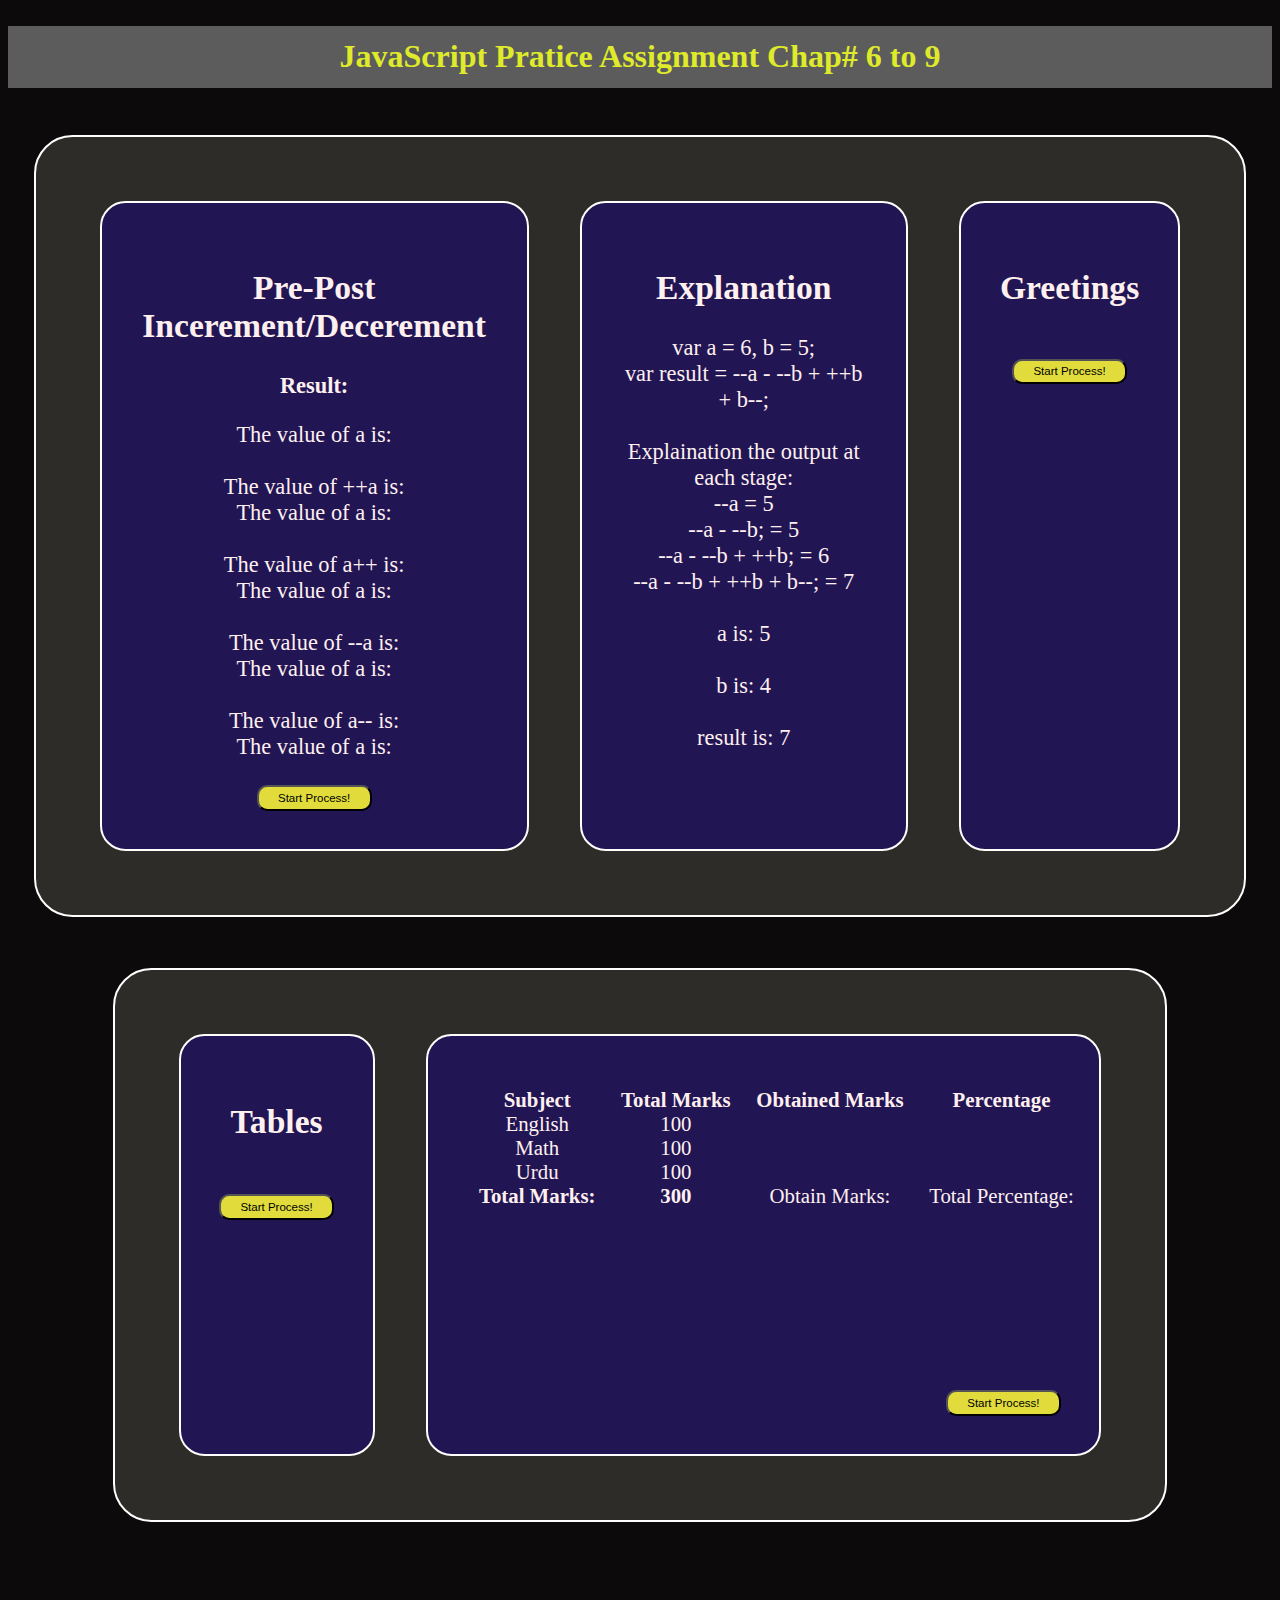
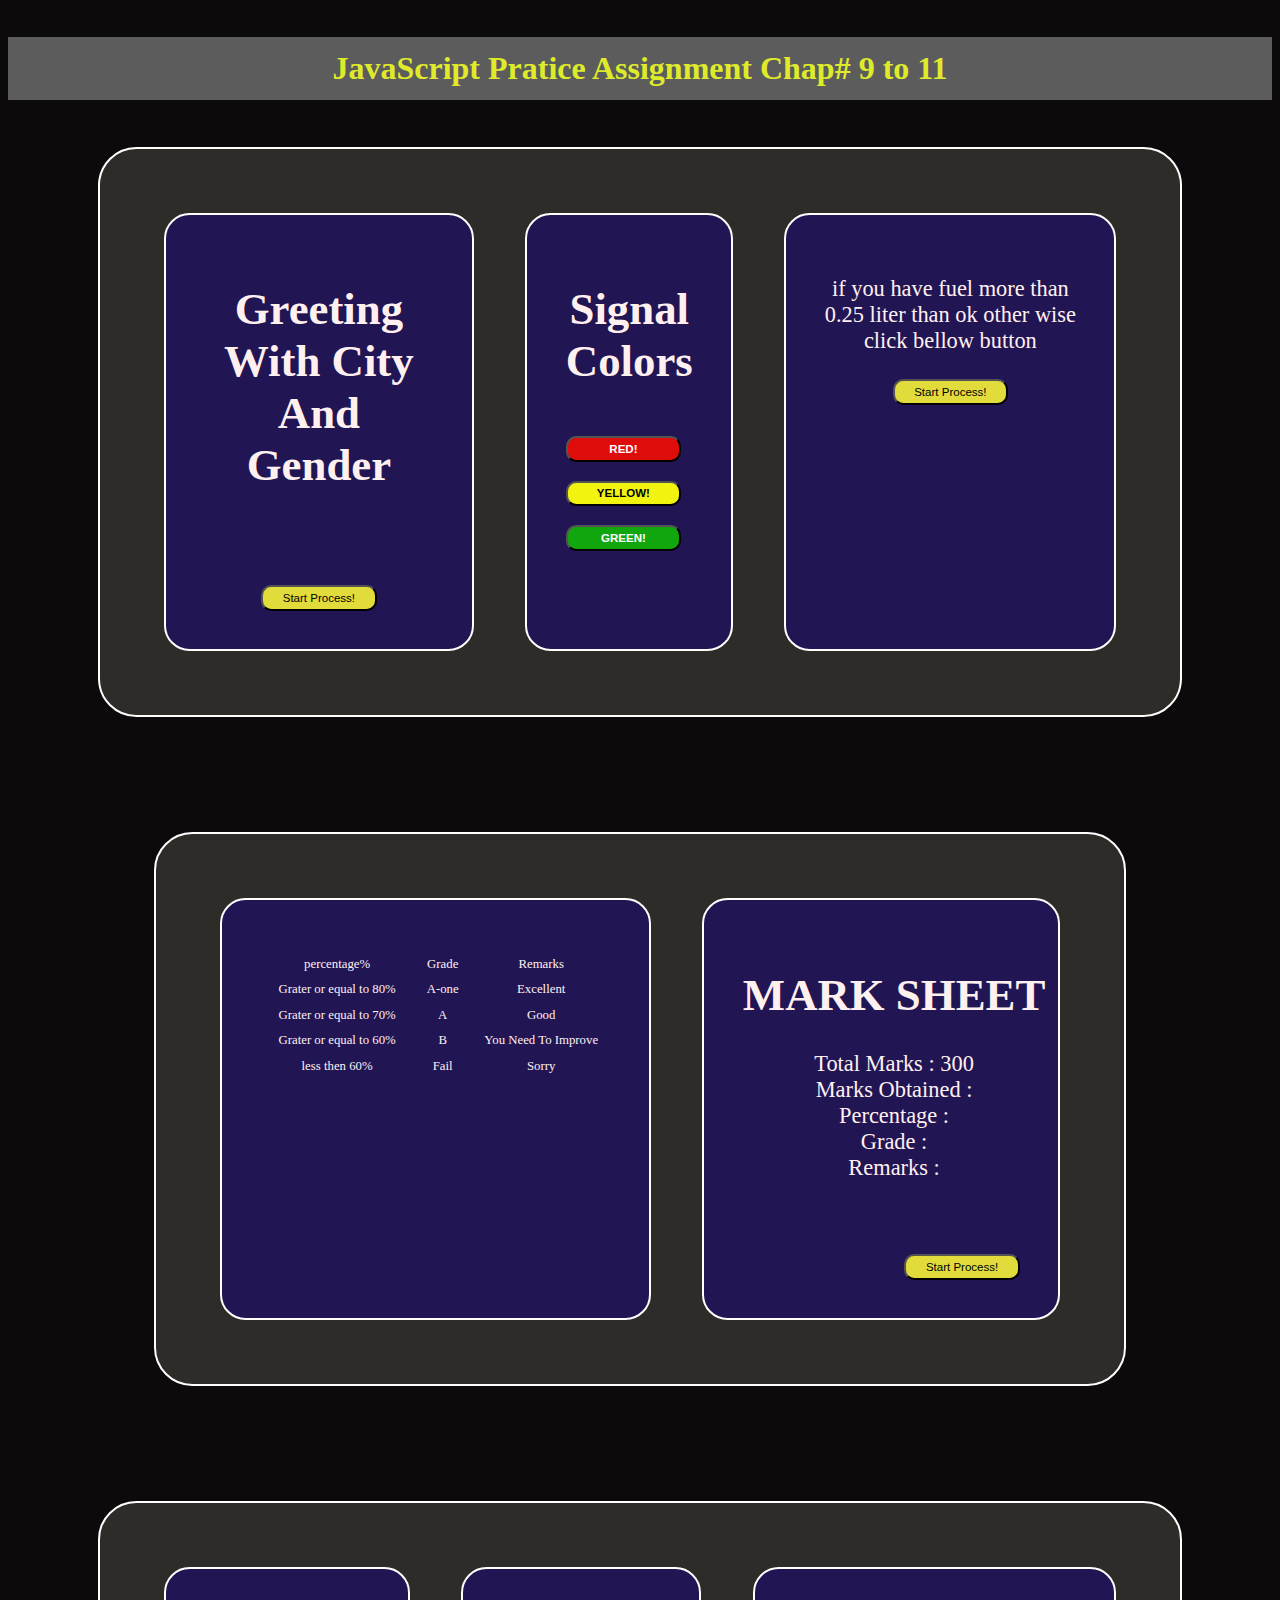
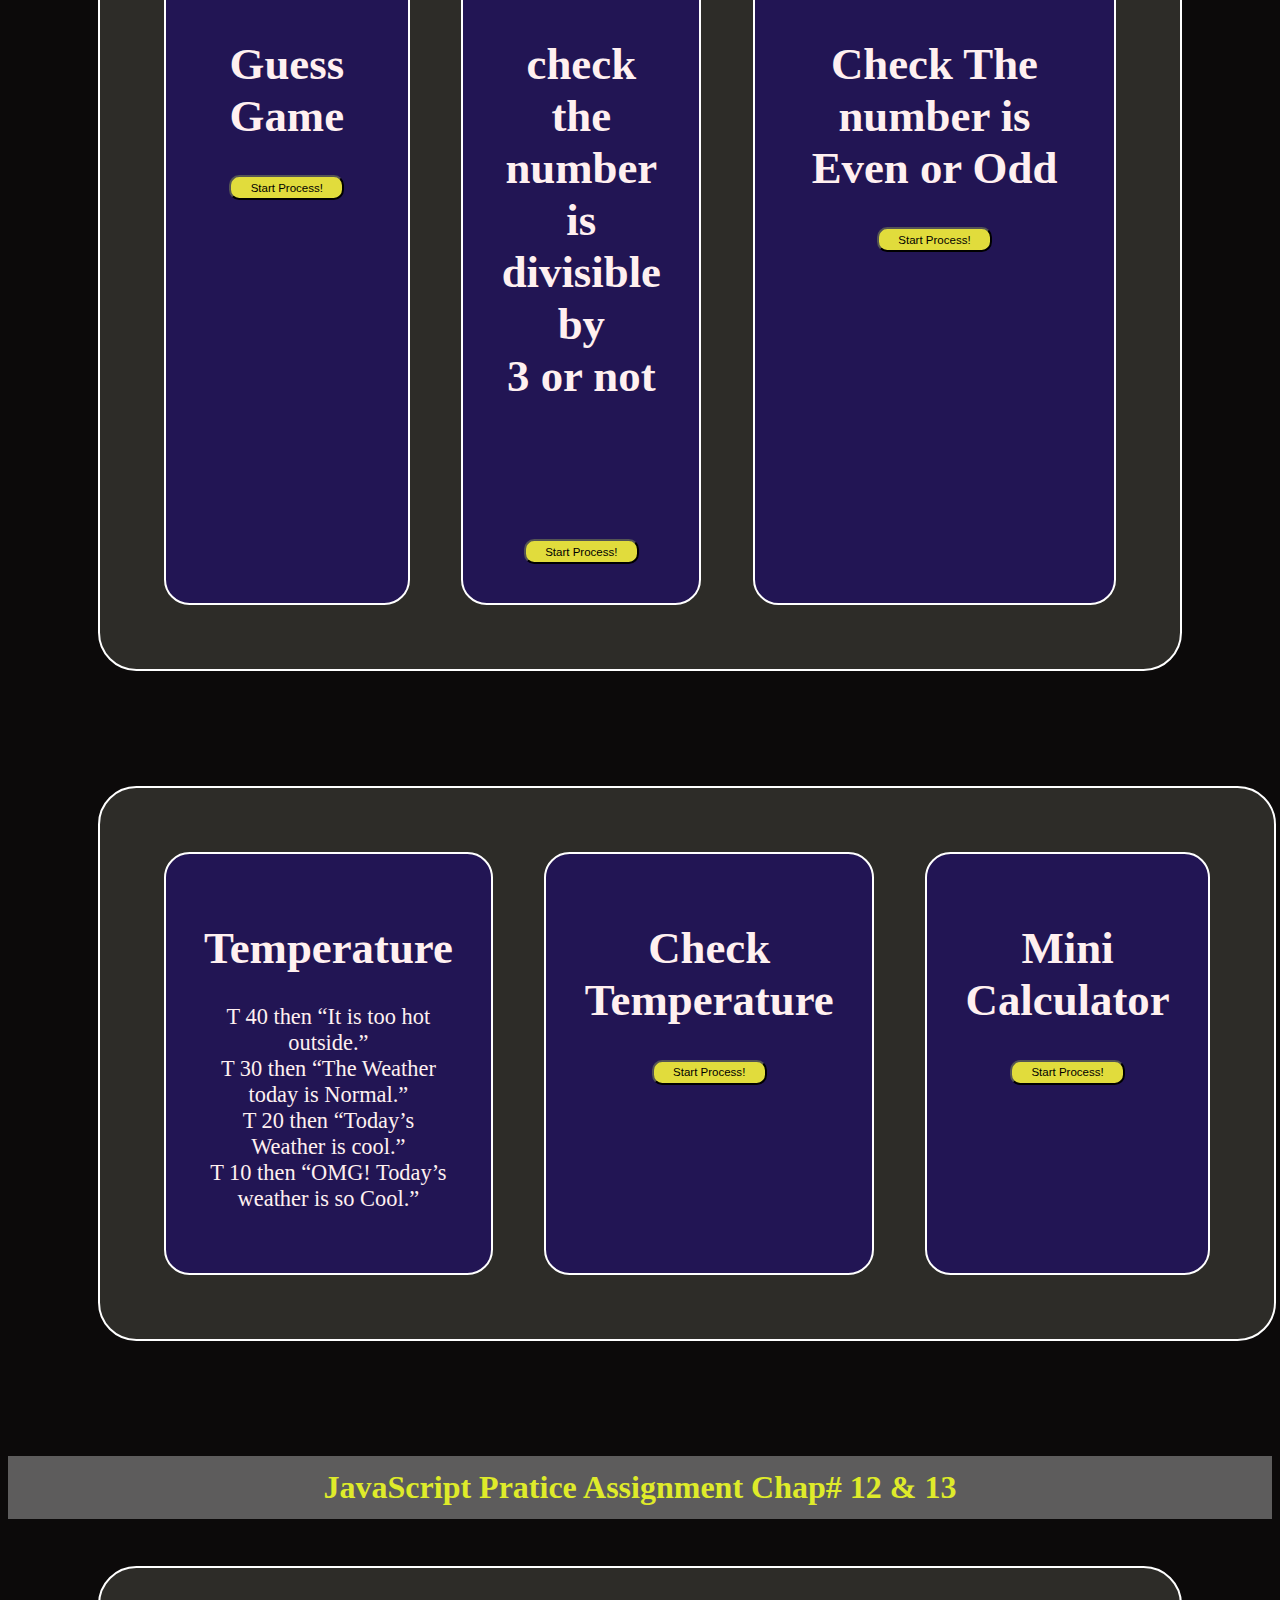
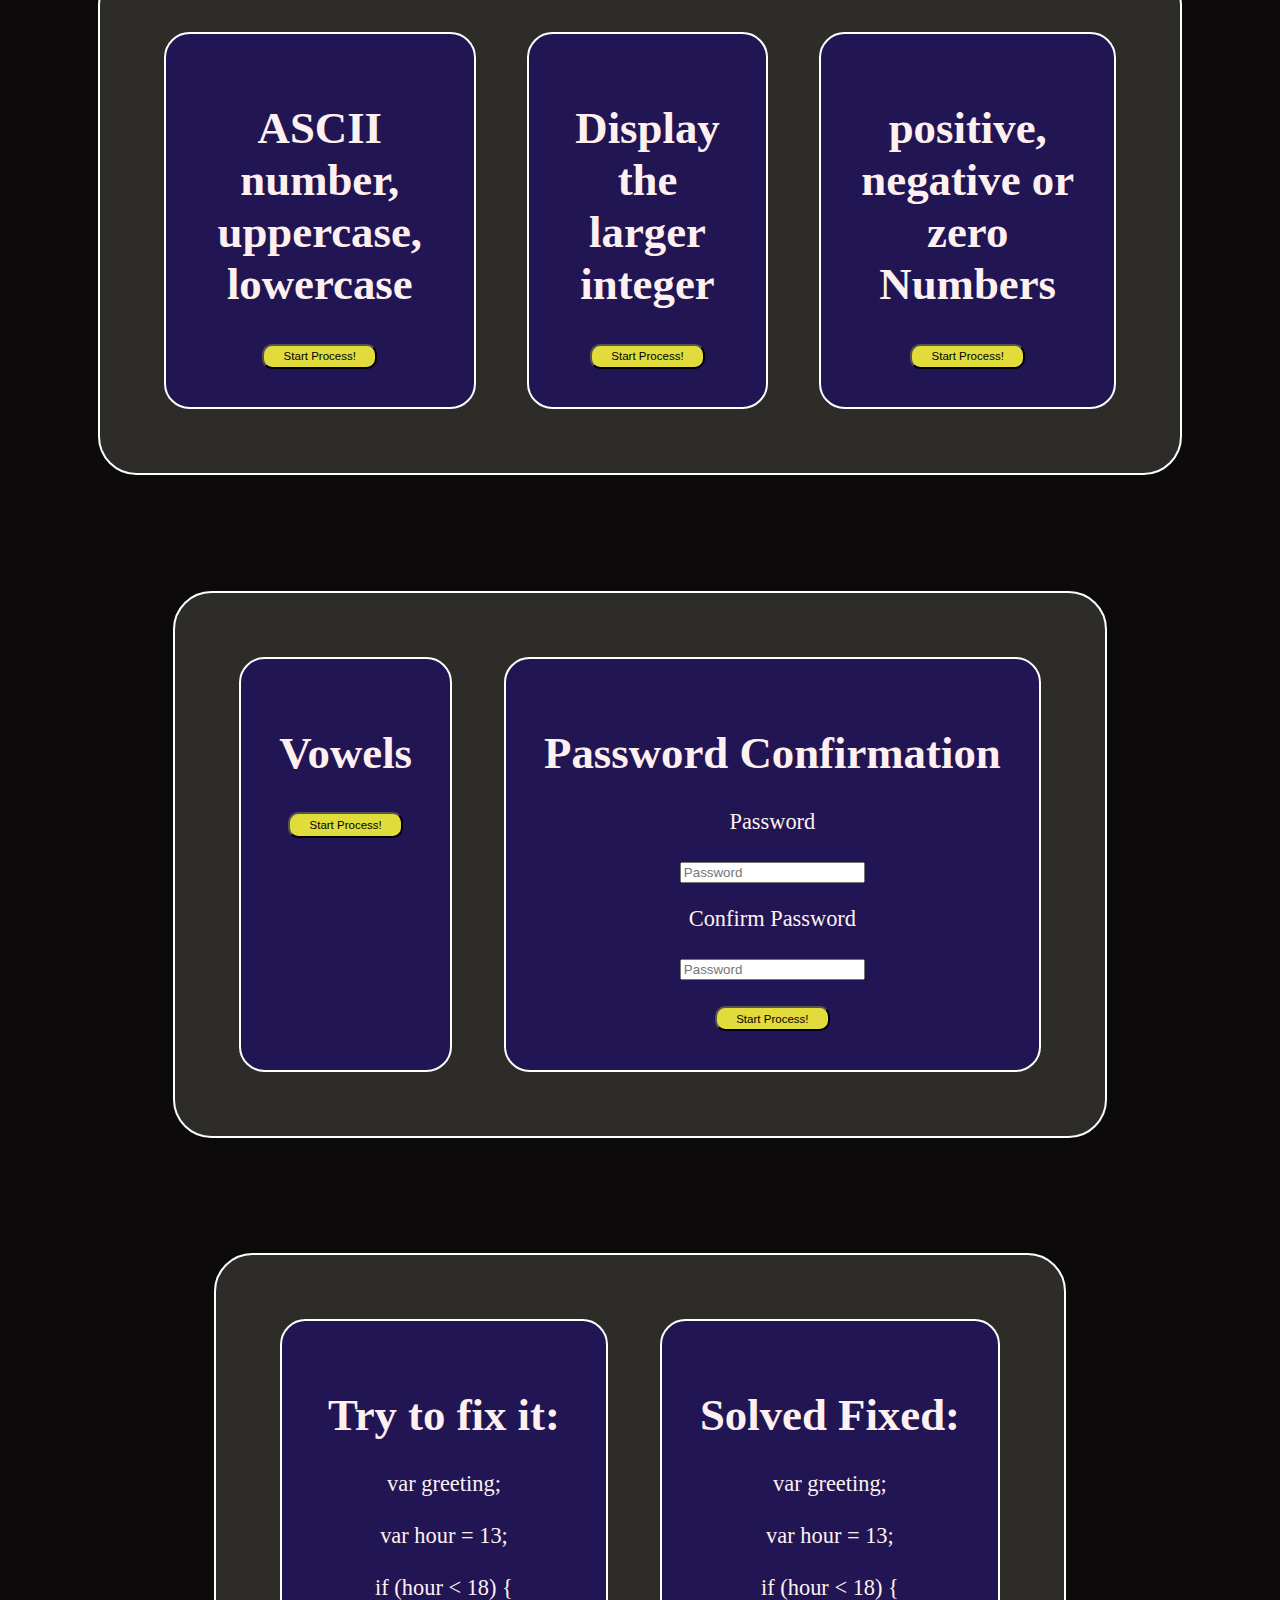
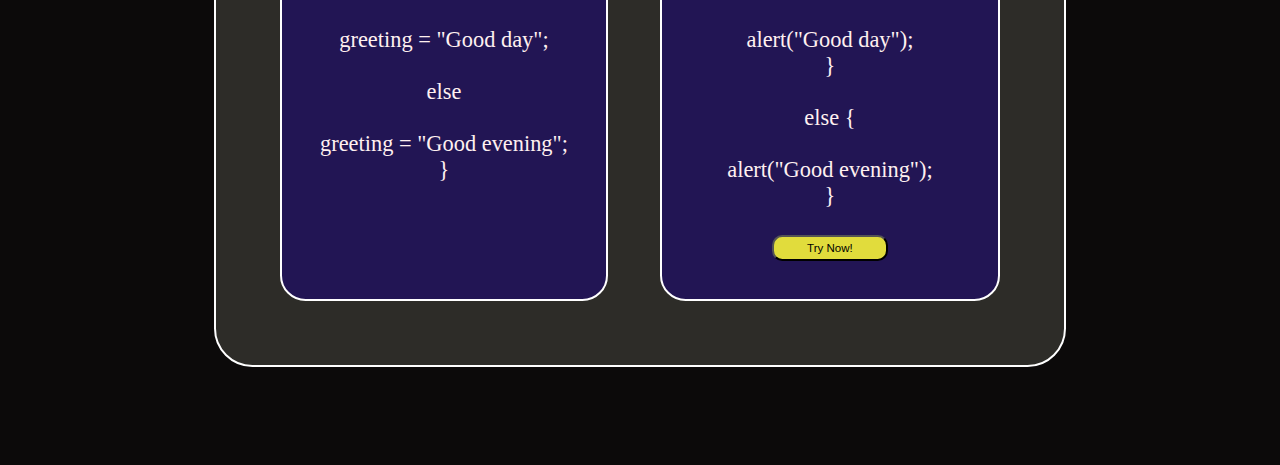
<file: index.html>
<!DOCTYPE html>
<html lang="en">
<head>
    <meta charset="UTF-8">
    <meta http-equiv="X-UA-Compatible" content="IE=edge">
    <meta name="viewport" content="width=device-width, initial-scale=1.0">
    <title>Js Assignment Saylani</title> 
    <link rel="stylesheet" href="style.css">
</head>
<script src="app.js"></script>
<body>
    <div class="container">
      <center>  <h1 class="h1head">JavaScript Pratice Assignment Chap# 6 to 9</h1></center>
        <div class="v3">
        <div class=" ma row1">
            <h2>Pre-Post Incerement/Decerement</h2>
            <p><b>Result:</b></p>
            <p>The value of a is: <span id="fv"> </span><br> <br><span>The value of ++a is:</span> <span id="++a"> </span> <br><span>The value of a is:</span><span id="fa"> </span><br> <br><span>The value of a++ is:</span> <span id="a++"> </span> <br><span>The value of a is:</span> <span id="sa"> </span> <br> <br><span>The value of --a is:</span> <span id="--a"></span> <br><span>The value of a is:</span><span id="ta"> </span><br> <br><span>The value of a-- is:</span> <span id="a--"> </span> <br><span>The value of a is:</span><span id="foa"> </span></p>
            <button onclick="af()" class="btn3 btn">Start Process!</button>
        </div> 
        <div class="ma row2">
            <h2>Explanation</h2>
            <p>var a = 6, b = 5; <br>var result = --a - --b + ++b + b--; <br> <br>Explaination the output at each stage: <br>--a = 5 <br>--a - --b; = 5 <br>--a - --b + ++b; = 6 <br>--a - --b + ++b + b--; = 7 <br> <br> a is: 5 <br> <br> b is: 4 <br> <br> result is: 7</p>
        </div>
        <div class="ma row3">
            <h2 class="row3h">Greetings</h2>
            <p class="row3p" id="gret"></p>
            <button onclick="grt()" class="btn1 btn">Start Process!</button>
        </div>
    </div>
    <center>
    <div class="v4">
        <div class="la ma row4">
            <h2>Tables</h2>
            <span id="tbl"></span>
            <button onclick="tabl()" class="btn2 btn">Start Process!</button>
        </div>
        <div class="la ma row">
        <div class="row">
            <p class="pr"> <span> <b> Subject</b></span> <br> English <br> Math <br> Urdu <br> <b>Total Marks:</b> </p>
            <p class="pr"><span><b> Total Marks</b></span><br>100 <br>100 <br>100 <br> <b>300</b></p>
            <p class="pr"><span><b>Obtained Marks </b></span> <br>  <span id="engop"></span> <br> <span id="matop"></span> <br><span id="urdop"></span> <br> <span>Obtain Marks:</span> <b> <span id="totob"></span></b></p>
            <p class="pr"><span><b>Percentage</b></span> <br> <span id="engper"></span> <br> <span id="matper"></span> <br> <span id="urdper"></span> <br> <span>Total Percentage:</span> <b> <span id="totper"></span></b></p>
           
         </div>
         <div class="btn9"> <br> <br> <br> <br> <br> <br><br> <br> <br> <br> <br> <br>
            <center><button class="btn btn5" onclick="tot()" >Start Process!</button></center>
        </div>
        </div>
    </div>
</center>
<center>  <h1 class="h1head">JavaScript Pratice Assignment Chap# 9 to 11</h1></center>
<div class="v4">
    <div class="row4 ma la">
        <h1>Greeting With City And Gender</h1>
        <p class="pr"><span id="gender" ></span><br><br><span id="karachi" ></span> </p>
        <button class="btn" onclick="cit()" >Start Process!</button>
    </div>
    <div class=" row4 traf ma la"> 
        <h1>Signal Colors</h1>
        <button class="btns" onclick="red()"> <b> RED!</b></button>
        <button class="btnss" onclick="yellow()"><b>YELLOW!</b></button> 
        <button class="btnsa" onclick="green()"><b>GREEN!</b></button>
        <center>  <p class="sig" id="signal" ></p>
    </center>
    </div>
    <div class="row4 feul ma la">
        <p>if you have fuel more than 0.25 liter than ok other wise click bellow button</p>
        <button class="btn" onclick="fuel()">Start Process!</button>
        <p id="fuell"></p>
     </div>
</div>
   
   <center> <div class="v4">
        <div class="row4 ma la res">
            <p class="res1 res2">percentage% <br> Grater or equal to 80% <br>Grater or equal to 70% <br>Grater or equal to 60% <br>less then 60%</p>
            <p class="res1">Grade <br>A-one <br>A <br>B <br>Fail</p>
            <p class="res1">Remarks <br>Excellent <br>Good <br>You Need To Improve <br>Sorry</p>
        </div>
        <div class="la ma row">
            <div class="row7">
                <h1>MARK SHEET</h1>
                <p><span>Total Marks :</span> <span>300</span> <br><span>Marks Obtained : </span> <span id="r7"></span> <br><span>Percentage : </span> <span id="r7a"></span> <br><span>Grade :</span> <span id="r7b"></span> <br> <span>Remarks : </span> <span id="r7c"></span> </p>
             </div>
             <div class="btn9"> <br> <br> <br> <br> <br> <br><br> <br> <br> <br> <br> <br>
                <center><button class="btn btn5" onclick="r7f()" >Start Process!</button></center>
            </div>
            </div>

    </div> </center>
    <div class="v4">
        <div class="la ma row">
            <div class="row8">
                <h1>Guess Game</h1>
                <p id="gues"></p>
                <button class="btn" onclick="gues()">Start Process!</button>
            </div>
        </div>
        <div class="la ma row diss">
            <h1>check the <br> number is <br>
                divisible by <br> 3 or not</h1>
                <p id="dvi3"></p>
                  <br> <br> <br> <br>
                    <center><button class="btn btntt" onclick="dvithr()" >Start Process!</button></center>
            </div>
            <div class="la ma row diss">
                <h1> Check The number is <br> Even or Odd</h1>
                <p id="evodd"></p>
                <center><button class="btn btntt" onclick="evod()" >Start Process!</button></center>
            </div>
            </div>
            <div class="v4">
                <div class="la ma row diss">
                    <h1>Temperature</h1>
                    <p> T 40 then “It is too hot outside.” <br>
                         T 30 then “The Weather today is Normal.” <br>
                         T 20 then “Today’s Weather is cool.” <br>
                         T 10 then “OMG! Today’s weather is so Cool.”</p>
                </div>
                <div class="la ma row diss">
                    <h1>Check Temperature</h1>
                    <p id="tempe"></p>
                    <center><button class="btn btntt" onclick="tempr()" >Start Process!</button></center>
                </div>
                <div class="la ma row diss">
                    <h1>Mini Calculator</h1>
                    <p id="mical"></p>
                    <center><button class="btn btntt" onclick="minical()" >Start Process!</button></center>
                </div>
            </div>
            <center>  <h1 class="h1head">JavaScript Pratice Assignment Chap# 12 & 13</h1></center>

            <div class="v4">
                <div class="la ma row diss">
                    <h1>ASCII number, uppercase, lowercase</h1>
                    <p id="asci"></p>
                    <center><button class="btn btntt" onclick="ascif()" >Start Process!</button></center>
                </div>
                <div class="la ma row diss">
                    <h1>Display the larger integer</h1>
                    <p id="intl"></p>
                    <center><button class="btn btntt" onclick="intt()" >Start Process!</button></center>
                </div>
                <div class="la ma row diss">
                    <h1>positive, negative or zero Numbers</h1>
                    <p id="pnzn"></p>
                    <center><button class="btn btntt" onclick="pnzna()" >Start Process!</button></center>
                </div>
            </div>
             <center> <div class="v4">
                <div class="la ma row diss">
                    <h1>Vowels</h1>
                    <p id="vowl"></p>
                    <center><button class="btn btntt" onclick="vowll()" >Start Process!</button></center>
                    <p></p>
                </div>
                <div class="la ma row diss">
                    <h1> Password Confirmation</h1>
                    <p>Password</p>
                    <input id="pass1q" type="password" placeholder="Password">
                    <p>Confirm Password</p>
                    <input id="pass1z" type="password" placeholder="Password">
                    <p id="paspp"></p>
                    <center><button class="btn btntt" onclick="passco()" >Start Process!</button></center>
                </div>
            </div></center>
           <center> <div class="v4">
                <div class="la ma row diss">
                    <h1>Try to fix it:</h1>
                    <p>var greeting; <br> <br>
                        var hour = 13; <br> <br>
                        if (hour < 18) { <br> <br>
                        greeting = "Good day"; <br> <br>
                        else <br> <br>
                        greeting = "Good evening"; <br>
                        }</p>
                </div>
                <div class="la ma row diss">
                    <h1>Solved Fixed:</h1>
                    <p>var greeting; <br> <br>
                        var hour = 13; <br> <br>
                        if (hour < 18) { <br> <br>
                        alert("Good day"); <br> } <br> <br>
                        else { <br> <br>
                        alert("Good evening"); <br>
                        }</p>
                        <center><button class="btn btntt" onclick="solfi()" >Try Now!</button></center>
                </div>
            </div></center>
</div>
</body>
</html>
</file>
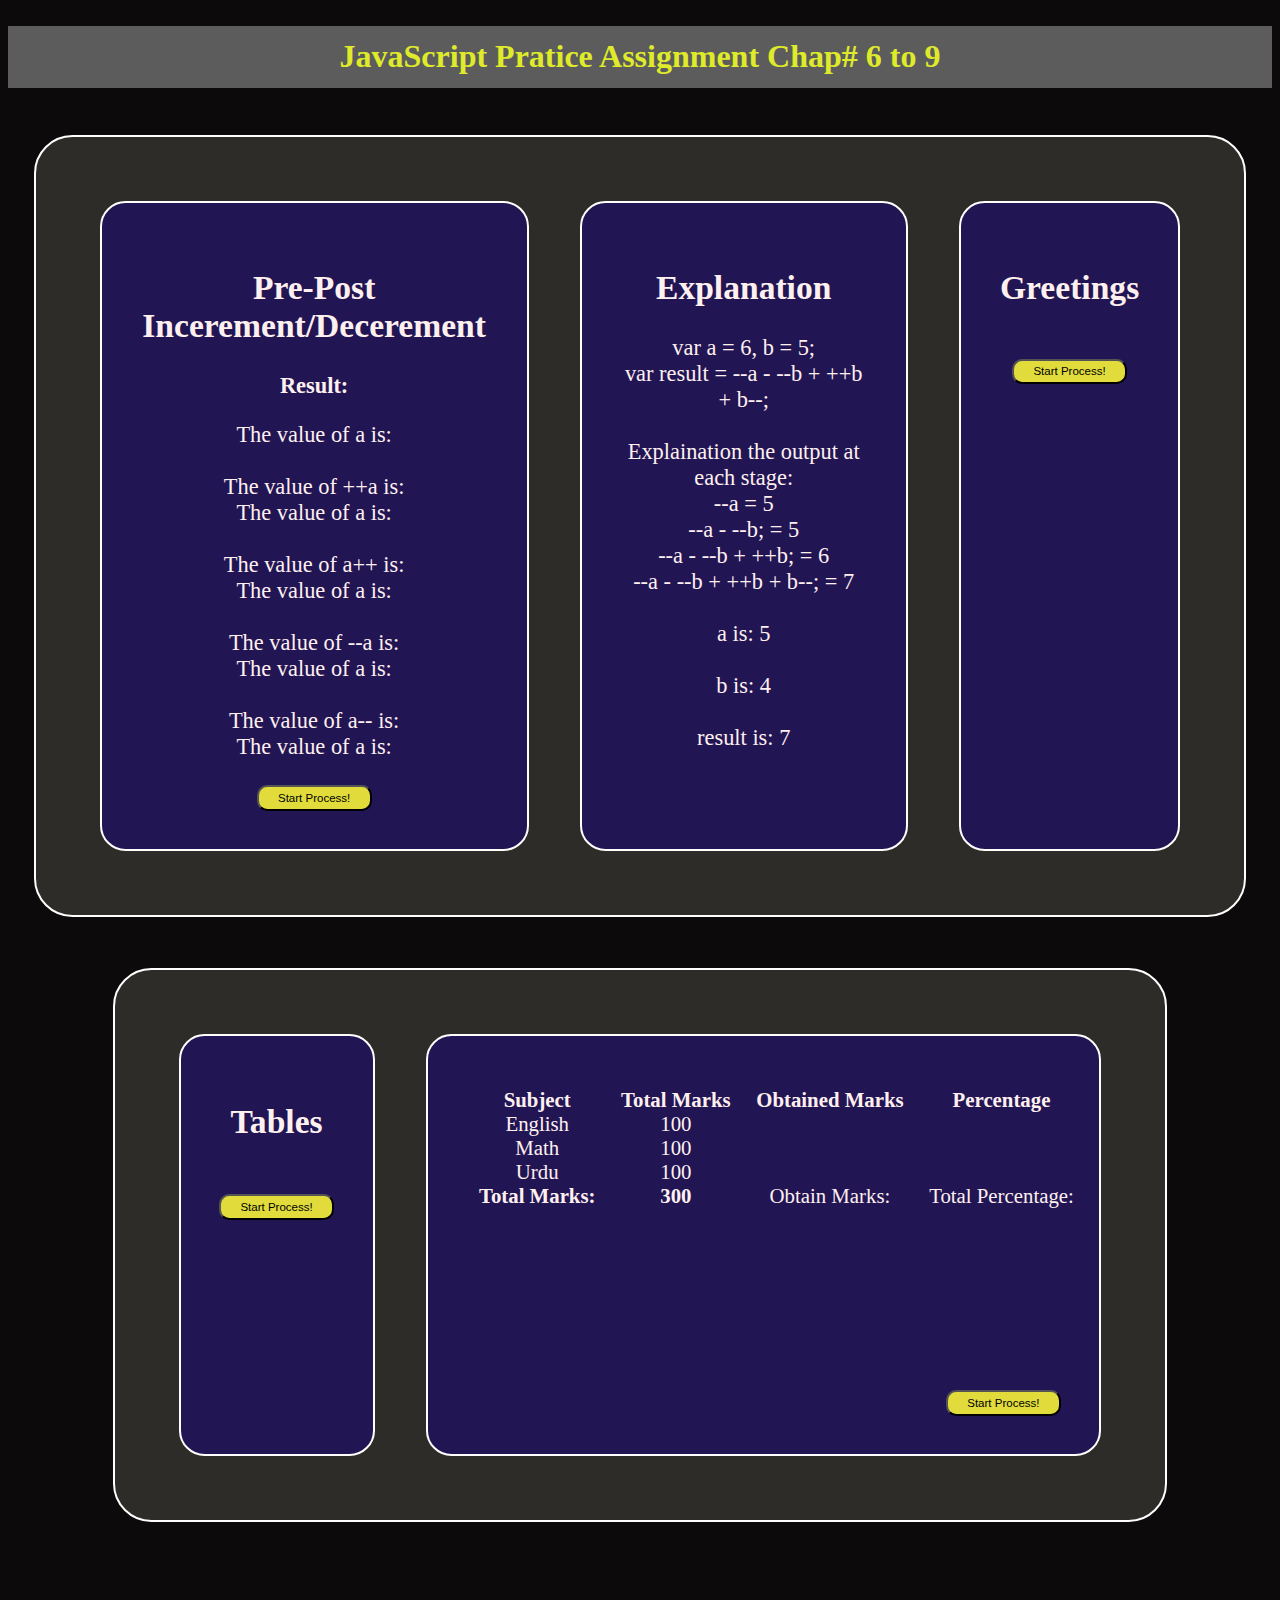
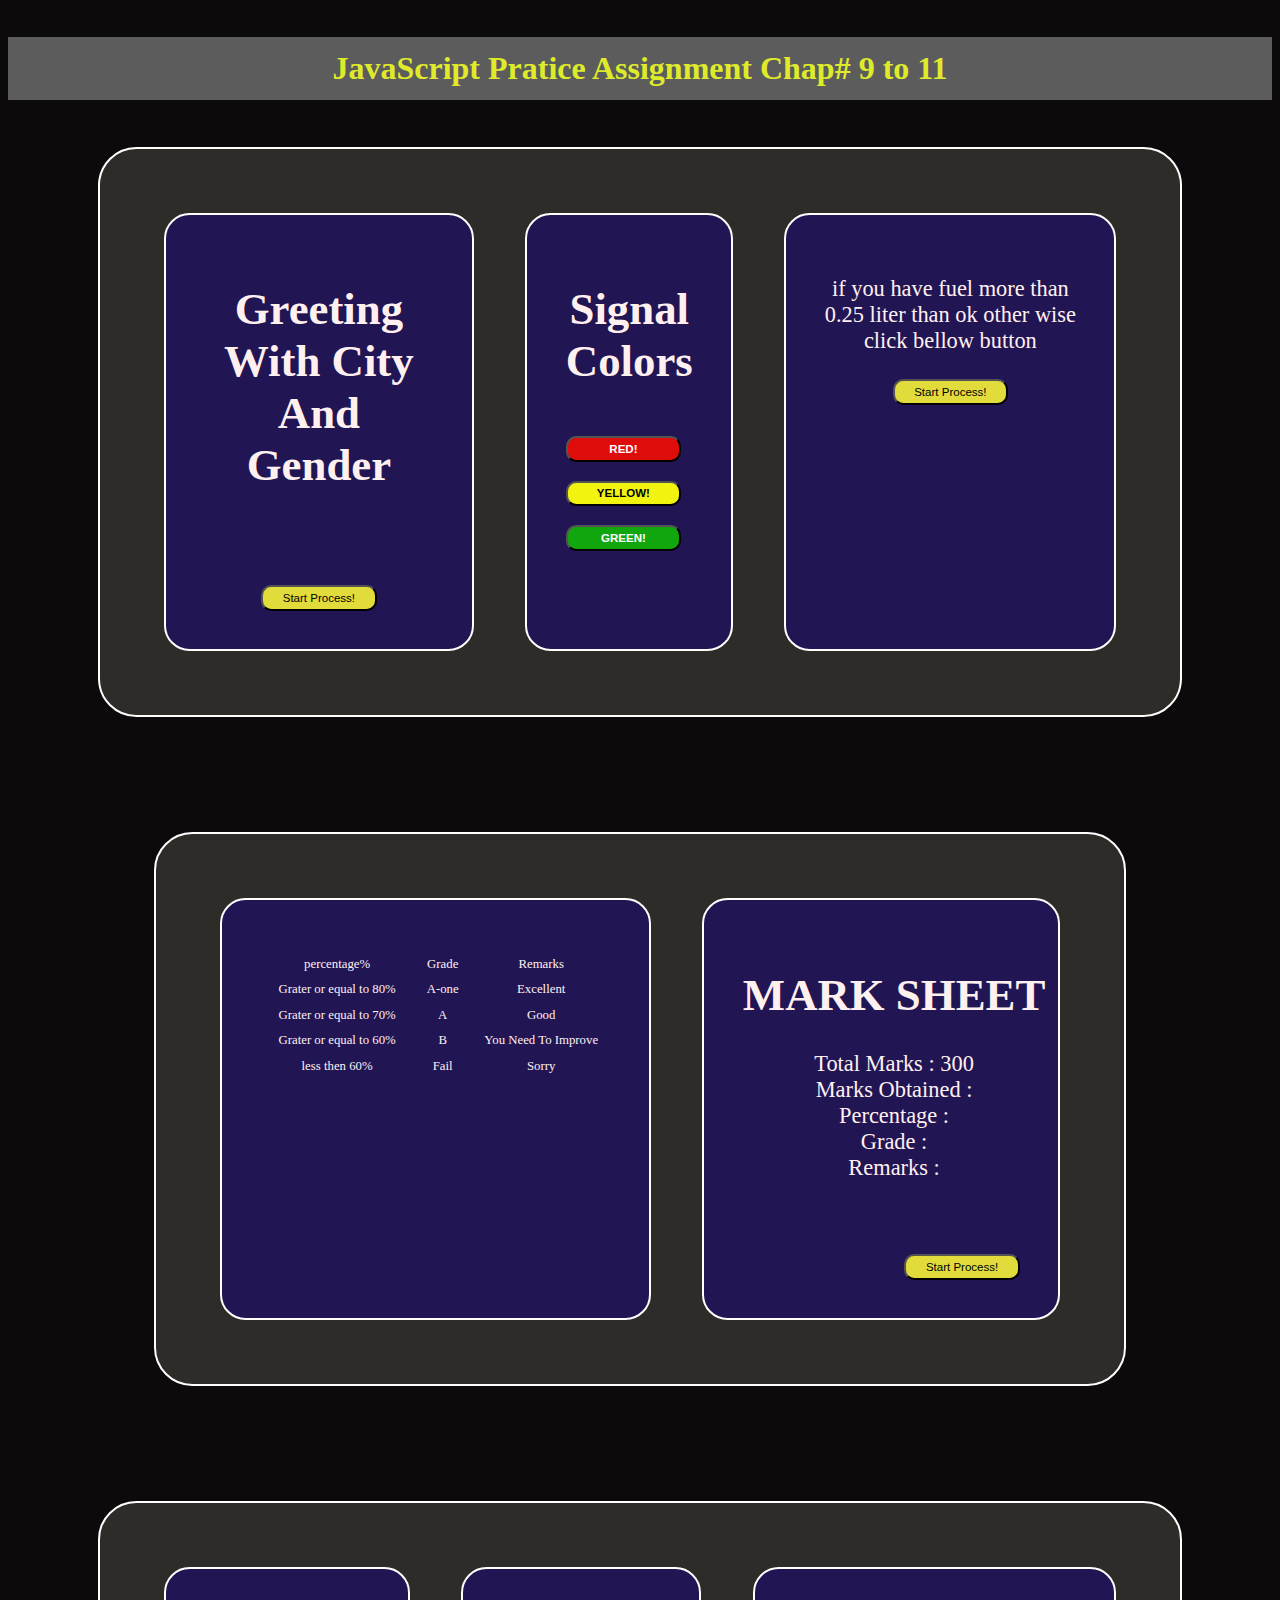
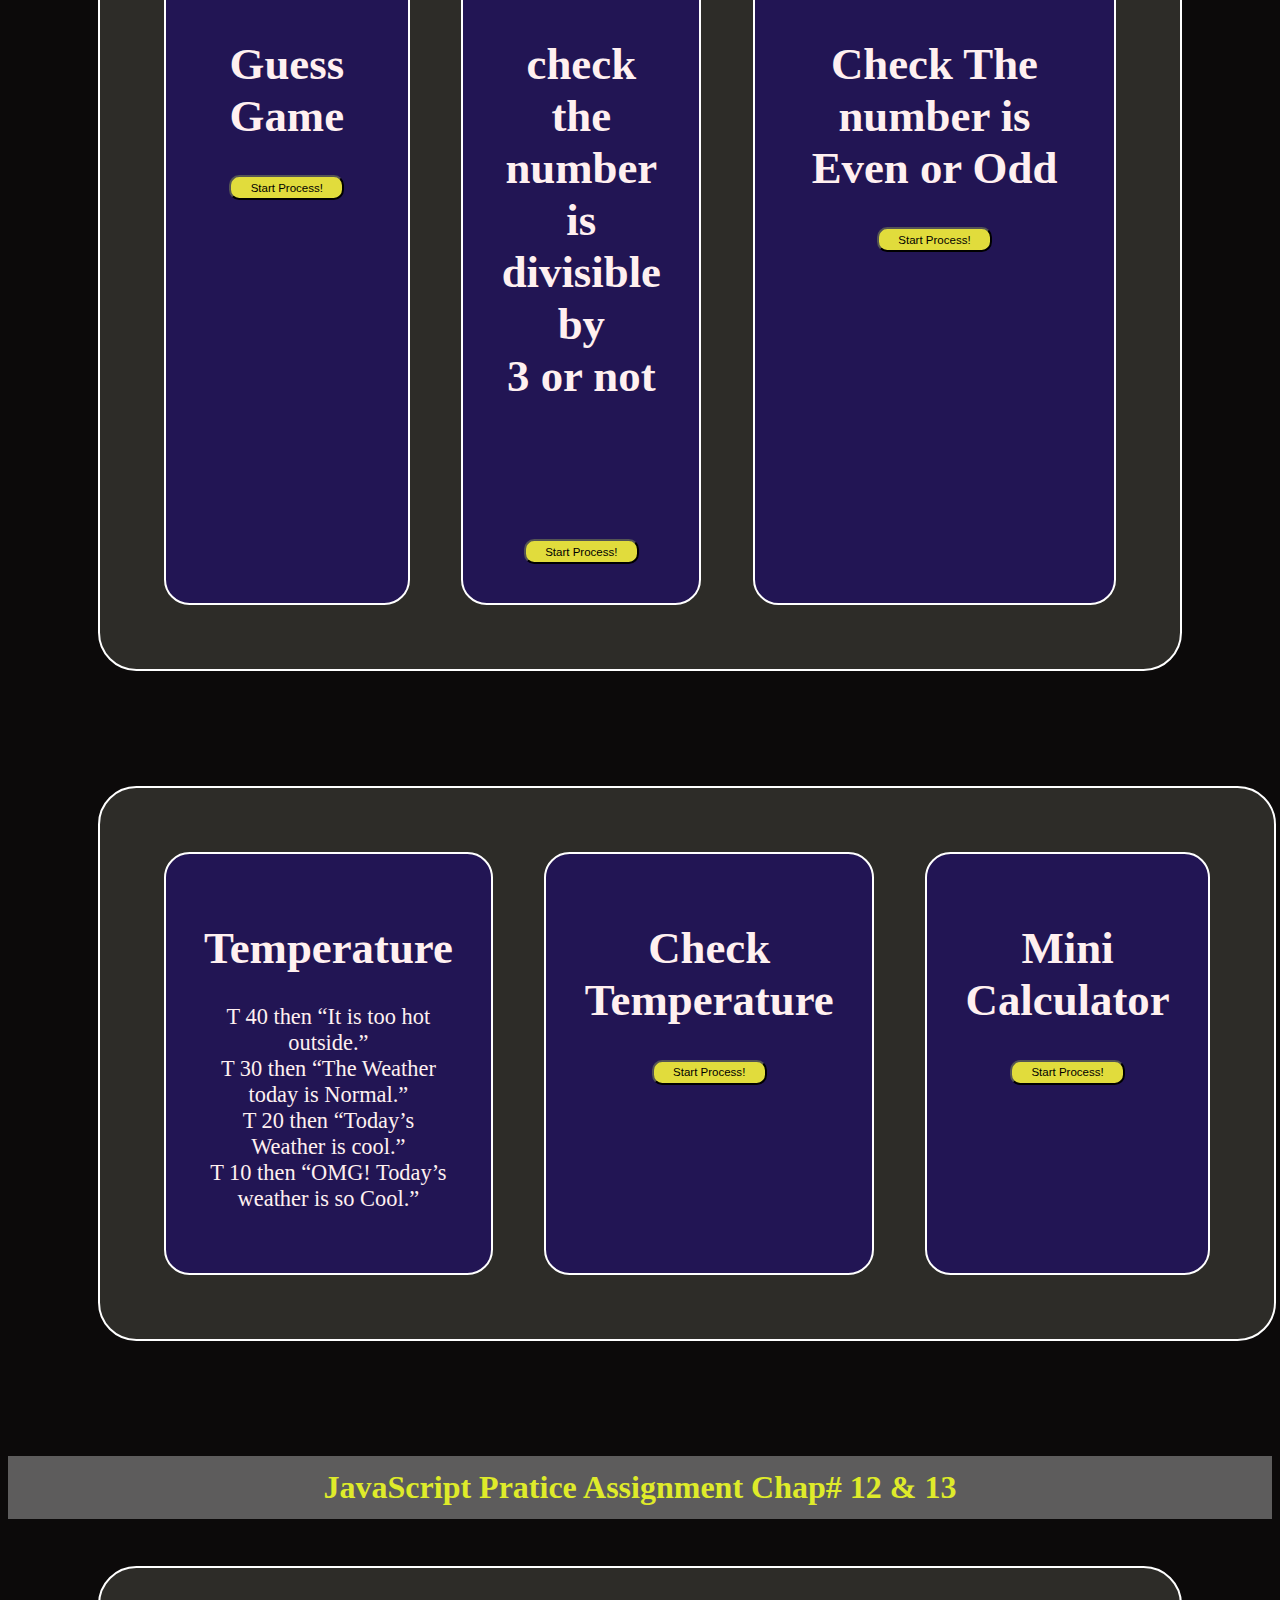
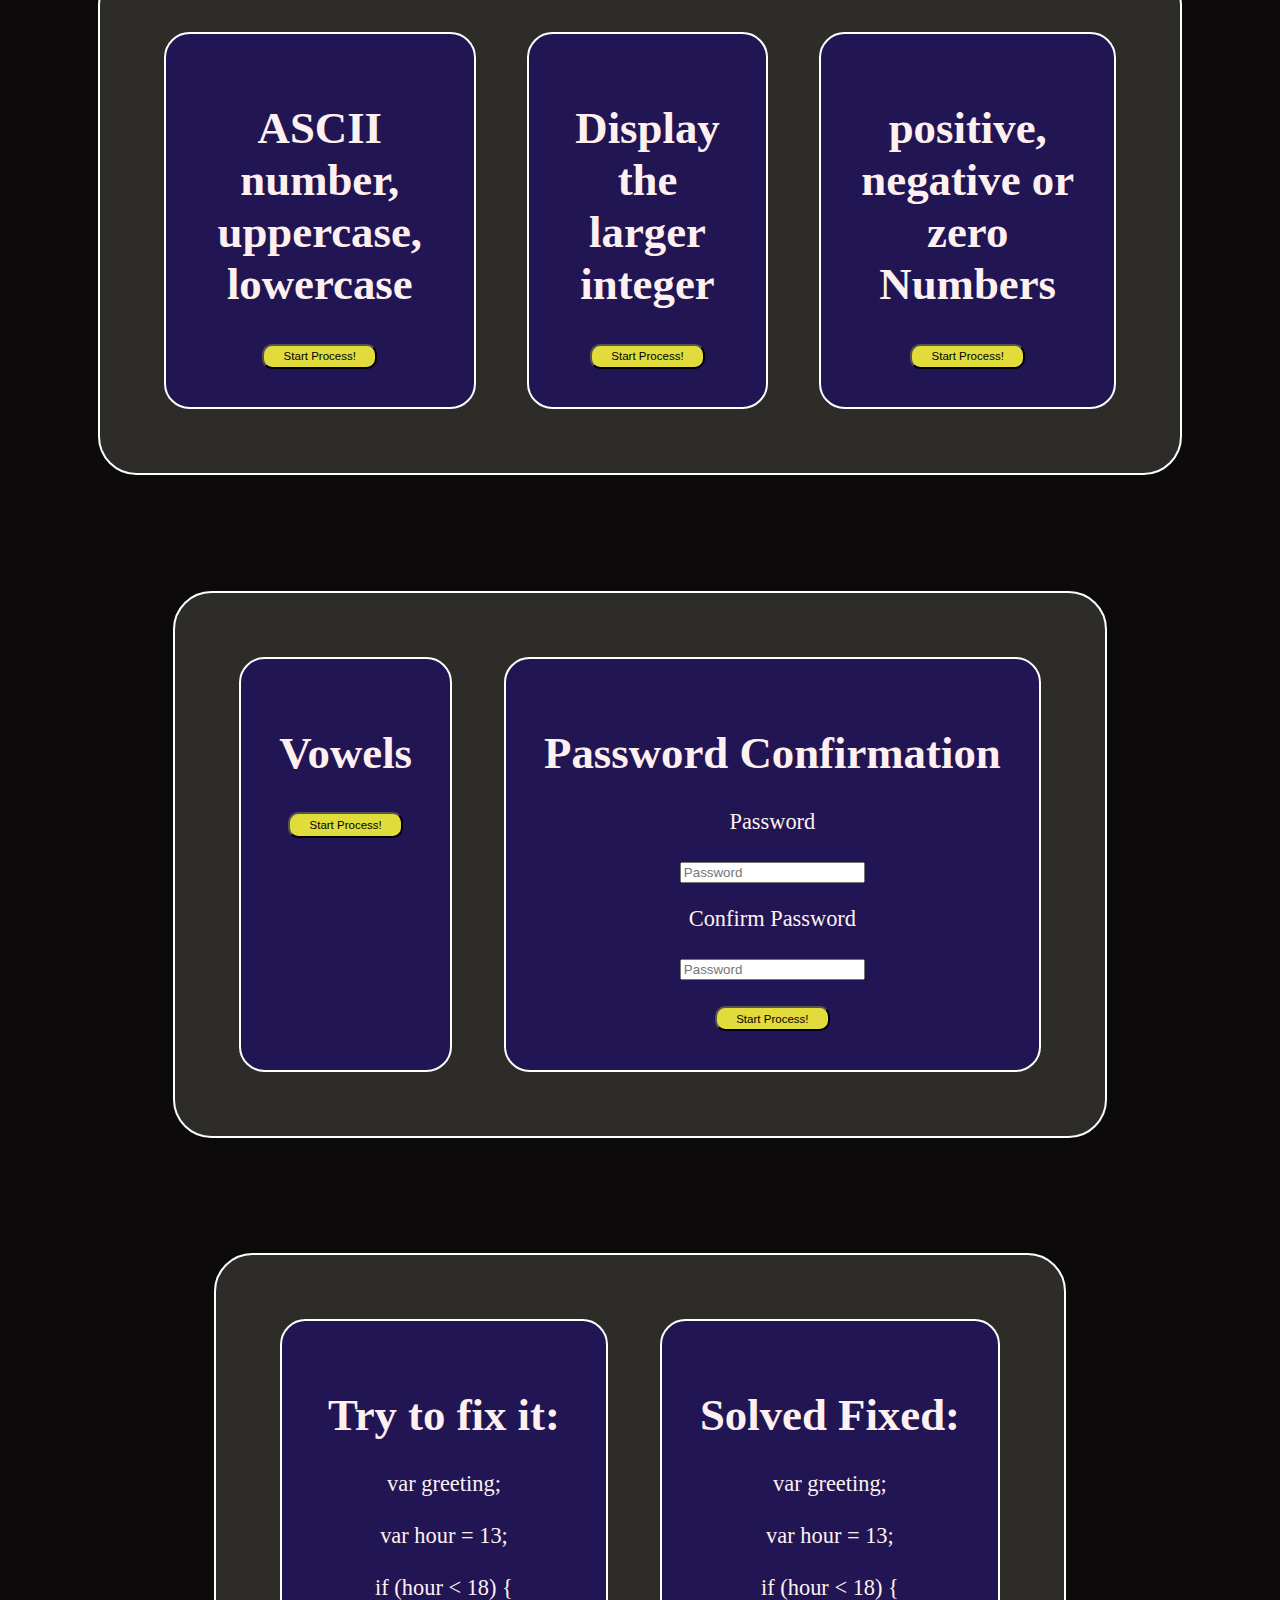
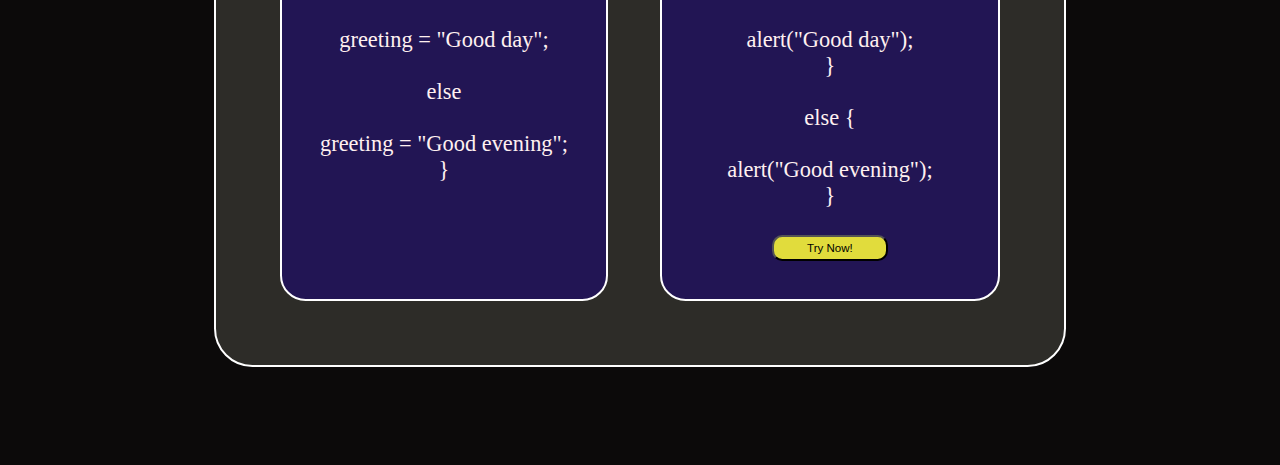
<file: javascript pratice/index.html>
<!DOCTYPE html>
<html lang="en">
<head>
    <meta charset="UTF-8">
    <meta http-equiv="X-UA-Compatible" content="IE=edge">
    <meta name="viewport" content="width=device-width, initial-scale=1.0">
    <title>Document</title> 
    <link rel="stylesheet" href="style.css">
</head>
<script src="app.js"></script>
<body>
    <div class="container">
      <center>  <h1 class="h1head">JavaScript Pratice Assignment Chap# 6 to 9</h1></center>
        <div class="v3">
        <div class=" ma row1">
            <h2>Pre-Post Incerement/Decerement</h2>
            <p><b>Result:</b></p>
            <p>The value of a is: <span id="fv"> </span><br> <br><span>The value of ++a is:</span> <span id="++a"> </span> <br><span>The value of a is:</span><span id="fa"> </span><br> <br><span>The value of a++ is:</span> <span id="a++"> </span> <br><span>The value of a is:</span> <span id="sa"> </span> <br> <br><span>The value of --a is:</span> <span id="--a"></span> <br><span>The value of a is:</span><span id="ta"> </span><br> <br><span>The value of a-- is:</span> <span id="a--"> </span> <br><span>The value of a is:</span><span id="foa"> </span></p>
            <button onclick="af()" class="btn3 btn">Start Process!</button>
        </div> 
        <div class="ma row2">
            <h2>Explanation</h2>
            <p>var a = 6, b = 5; <br>var result = --a - --b + ++b + b--; <br> <br>Explaination the output at each stage: <br>--a = 5 <br>--a - --b; = 5 <br>--a - --b + ++b; = 6 <br>--a - --b + ++b + b--; = 7 <br> <br> a is: 5 <br> <br> b is: 4 <br> <br> result is: 7</p>
        </div>
        <div class="ma row3">
            <h2 class="row3h">Greetings</h2>
            <p class="row3p" id="gret"></p>
            <button onclick="grt()" class="btn1 btn">Start Process!</button>
        </div>
    </div>
    <center>
    <div class="v4">
        <div class="la ma row4">
            <h2>Tables</h2>
            <span id="tbl"></span>
            <button onclick="tabl()" class="btn2 btn">Start Process!</button>
        </div>
        <div class="la ma row">
        <div class="row">
            <p class="pr"> <span> <b> Subject</b></span> <br> English <br> Math <br> Urdu <br> <b>Total Marks:</b> </p>
            <p class="pr"><span><b> Total Marks</b></span><br>100 <br>100 <br>100 <br> <b>300</b></p>
            <p class="pr"><span><b>Obtained Marks </b></span> <br>  <span id="engop"></span> <br> <span id="matop"></span> <br><span id="urdop"></span> <br> <span>Obtain Marks:</span> <b> <span id="totob"></span></b></p>
            <p class="pr"><span><b>Percentage</b></span> <br> <span id="engper"></span> <br> <span id="matper"></span> <br> <span id="urdper"></span> <br> <span>Total Percentage:</span> <b> <span id="totper"></span></b></p>
           
         </div>
         <div class="btn9"> <br> <br> <br> <br> <br> <br><br> <br> <br> <br> <br> <br>
            <center><button class="btn btn5" onclick="tot()" >Start Process!</button></center>
        </div>
        </div>
    </div>
</center>
<center>  <h1 class="h1head">JavaScript Pratice Assignment Chap# 9 to 11</h1></center>
<div class="v4">
    <div class="row4 ma la">
        <h1>Greeting With City And Gender</h1>
        <p class="pr"><span id="gender" ></span><br><br><span id="karachi" ></span> </p>
        <button class="btn" onclick="cit()" >Start Process!</button>
    </div>
    <div class=" row4 traf ma la"> 
        <h1>Signal Colors</h1>
        <button class="btns" onclick="red()"> <b> RED!</b></button>
        <button class="btnss" onclick="yellow()"><b>YELLOW!</b></button> 
        <button class="btnsa" onclick="green()"><b>GREEN!</b></button>
        <center>  <p class="sig" id="signal" ></p>
    </center>
    </div>
    <div class="row4 feul ma la">
        <p>if you have fuel more than 0.25 liter than ok other wise click bellow button</p>
        <button class="btn" onclick="fuel()">Start Process!</button>
        <p id="fuell"></p>
     </div>
</div>
   
   <center> <div class="v4">
        <div class="row4 ma la res">
            <p class="res1 res2">percentage% <br> Grater or equal to 80% <br>Grater or equal to 70% <br>Grater or equal to 60% <br>less then 60%</p>
            <p class="res1">Grade <br>A-one <br>A <br>B <br>Fail</p>
            <p class="res1">Remarks <br>Excellent <br>Good <br>You Need To Improve <br>Sorry</p>
        </div>
        <div class="la ma row">
            <div class="row7">
                <h1>MARK SHEET</h1>
                <p><span>Total Marks :</span> <span>300</span> <br><span>Marks Obtained : </span> <span id="r7"></span> <br><span>Percentage : </span> <span id="r7a"></span> <br><span>Grade :</span> <span id="r7b"></span> <br> <span>Remarks : </span> <span id="r7c"></span> </p>
             </div>
             <div class="btn9"> <br> <br> <br> <br> <br> <br><br> <br> <br> <br> <br> <br>
                <center><button class="btn btn5" onclick="r7f()" >Start Process!</button></center>
            </div>
            </div>

    </div> </center>
    <div class="v4">
        <div class="la ma row">
            <div class="row8">
                <h1>Guess Game</h1>
                <p id="gues"></p>
                <button class="btn" onclick="gues()">Start Process!</button>
            </div>
        </div>
        <div class="la ma row diss">
            <h1>check the <br> number is <br>
                divisible by <br> 3 or not</h1>
                <p id="dvi3"></p>
                  <br> <br> <br> <br>
                    <center><button class="btn btntt" onclick="dvithr()" >Start Process!</button></center>
            </div>
            <div class="la ma row diss">
                <h1> Check The number is <br> Even or Odd</h1>
                <p id="evodd"></p>
                <center><button class="btn btntt" onclick="evod()" >Start Process!</button></center>
            </div>
            </div>
            <div class="v4">
                <div class="la ma row diss">
                    <h1>Temperature</h1>
                    <p> T 40 then “It is too hot outside.” <br>
                         T 30 then “The Weather today is Normal.” <br>
                         T 20 then “Today’s Weather is cool.” <br>
                         T 10 then “OMG! Today’s weather is so Cool.”</p>
                </div>
                <div class="la ma row diss">
                    <h1>Check Temperature</h1>
                    <p id="tempe"></p>
                    <center><button class="btn btntt" onclick="tempr()" >Start Process!</button></center>
                </div>
                <div class="la ma row diss">
                    <h1>Mini Calculator</h1>
                    <p id="mical"></p>
                    <center><button class="btn btntt" onclick="minical()" >Start Process!</button></center>
                </div>
            </div>
            <center>  <h1 class="h1head">JavaScript Pratice Assignment Chap# 12 & 13</h1></center>

            <div class="v4">
                <div class="la ma row diss">
                    <h1>ASCII number, uppercase, lowercase</h1>
                    <p id="asci"></p>
                    <center><button class="btn btntt" onclick="ascif()" >Start Process!</button></center>
                </div>
                <div class="la ma row diss">
                    <h1>Display the larger integer</h1>
                    <p id="intl"></p>
                    <center><button class="btn btntt" onclick="intt()" >Start Process!</button></center>
                </div>
                <div class="la ma row diss">
                    <h1>positive, negative or zero Numbers</h1>
                    <p id="pnzn"></p>
                    <center><button class="btn btntt" onclick="pnzna()" >Start Process!</button></center>
                </div>
            </div>
             <center> <div class="v4">
                <div class="la ma row diss">
                    <h1>Vowels</h1>
                    <p id="vowl"></p>
                    <center><button class="btn btntt" onclick="vowll()" >Start Process!</button></center>
                    <p></p>
                </div>
                <div class="la ma row diss">
                    <h1> Password Confirmation</h1>
                    <p>Password</p>
                    <input id="pass1q" type="password" placeholder="Password">
                    <p>Confirm Password</p>
                    <input id="pass1z" type="password" placeholder="Password">
                    <p id="paspp"></p>
                    <center><button class="btn btntt" onclick="passco()" >Start Process!</button></center>
                </div>
            </div></center>
           <center> <div class="v4">
                <div class="la ma row diss">
                    <h1>Try to fix it:</h1>
                    <p>var greeting; <br> <br>
                        var hour = 13; <br> <br>
                        if (hour < 18) { <br> <br>
                        greeting = "Good day"; <br> <br>
                        else <br> <br>
                        greeting = "Good evening"; <br>
                        }</p>
                </div>
                <div class="la ma row diss">
                    <h1>Solved Fixed:</h1>
                    <p>var greeting; <br> <br>
                        var hour = 13; <br> <br>
                        if (hour < 18) { <br> <br>
                        alert("Good day"); <br> } <br> <br>
                        else { <br> <br>
                        alert("Good evening"); <br>
                        }</p>
                        <center><button class="btn btntt" onclick="solfi()" >Try Now!</button></center>
                </div>
            </div></center>
</div>
</body>
</html>
</file>
<file: style.css>
body {
    background-color: #0c0a0a;
}
/*
.Row {
    margin-top: 14dvi;
    border: 2px solid #bbb1b1;
    height: 30vh;
    width: 36vw;
    border-radius: 2dvi;
}
.pra{
    font-size: 1.3rem;
    color: white;
}
.inp {
    border-radius: 1dvi;
    background: rgb(255 255 255);
    width: 14dvi;
    height: 1.4dvi;
}
.gra{
    color: rosybrown;
}
.btn{
    height: 1.7dvi;
    width: 8dvi;
    border-radius: 1dvi;
    background: #60b74b;
}
.btn:hover{
    height: 1.7dvi;
    width: 8dvi;
    border-radius: 1dvi;
    background: #d9e3d6;
} */
.row{
    display: inline-flex;
}
 .pr{
    margin: 1dvi;
    font-size: 1.3rem;
}
/*
.frow{
    display: inline-grid;
}
.btn1{
    width: 11dvi;
    height: 3dvi;
    margin-left: 32dvi;
    border-radius: 1dvi;
}
.h1{
        margin-left: 14dvi;
} */

.v3 {
    padding: 3dvi;
    background: #46464091;
    display: inline-flex;
    margin: 2dvi;
    text-align: center;
    border-radius: 3dvi;
    border: 2px solid white;
}
.ma {
    border: 2px solid white;
    color: #fff0f0;
    font-size: 1.4rem;
    margin: 2dvi;
    background: #221554;
    padding: 3dvi;
    border-radius: 2dvi;
}
.row3{
    width: 15dvi;

}
.row3p
{
    font-size: 3rem;
}
.btn {
    height: 2dvi;
    width: 9dvi;
    border-radius: 0.8dvi;
    background: #e1dc3c;
    font-size: 0.9dvi;
}
.v4{
    border-radius: 3dvi;
    border: 2px solid white;
    padding: 3dvi;
    background: #46464091;
    text-align: center;
    display: inline-flex;
    margin: 7dvi;
    margin-top: 2dvi;
}
.btn9{
        margin-left: -11dvi;
}
.btn2{
    margin-top: 2dvi;
}
.h1head {
    background: #838181b0;
    color: #dfeb2a;
    padding: 1dvi;
    margin-top: 2dvi;
}
.traf{
    display: grid;
}
.btns{
    height: 2dvi;
    width: 9dvi;
    border-radius: 0.8dvi;
    background: #df0c0c;
    color: white;
    font-size: 0.9dvi;
}
.btnss{
    height: 2dvi;
    width: 9dvi;
    border-radius: 0.8dvi;
    background: #f3f310;
    font-size: 0.9dvi;
}
.btnsa{
    height: 2dvi;
    width: 9dvi;
    border-radius: 0.8dvi;
    background: #11a60e;
    color: white;
    font-size: 0.9dvi;
}
.res {
    display: inline-flex;
    line-height: 2dvi;
}
.res1 {
    font-size: 1dvi;
    margin: 1dvi;
    padding: 0dvi;
}
.res2{
        width: 10dvi;
}
.diss{
    display: inline-block;
}
</file>
<file: javascript pratice/style.css>
body {
    background-color: #0c0a0a;
}
/*
.Row {
    margin-top: 14dvi;
    border: 2px solid #bbb1b1;
    height: 30vh;
    width: 36vw;
    border-radius: 2dvi;
}
.pra{
    font-size: 1.3rem;
    color: white;
}
.inp {
    border-radius: 1dvi;
    background: rgb(255 255 255);
    width: 14dvi;
    height: 1.4dvi;
}
.gra{
    color: rosybrown;
}
.btn{
    height: 1.7dvi;
    width: 8dvi;
    border-radius: 1dvi;
    background: #60b74b;
}
.btn:hover{
    height: 1.7dvi;
    width: 8dvi;
    border-radius: 1dvi;
    background: #d9e3d6;
} */
.row{
    display: inline-flex;
}
 .pr{
    margin: 1dvi;
    font-size: 1.3rem;
}
/*
.frow{
    display: inline-grid;
}
.btn1{
    width: 11dvi;
    height: 3dvi;
    margin-left: 32dvi;
    border-radius: 1dvi;
}
.h1{
        margin-left: 14dvi;
} */

.v3 {
    padding: 3dvi;
    background: #46464091;
    display: inline-flex;
    margin: 2dvi;
    text-align: center;
    border-radius: 3dvi;
    border: 2px solid white;
}
.ma {
    border: 2px solid white;
    color: #fff0f0;
    font-size: 1.4rem;
    margin: 2dvi;
    background: #221554;
    padding: 3dvi;
    border-radius: 2dvi;
}
.row3{
    width: 15dvi;

}
.row3p
{
    font-size: 3rem;
}
.btn {
    height: 2dvi;
    width: 9dvi;
    border-radius: 0.8dvi;
    background: #e1dc3c;
    font-size: 0.9dvi;
}
.v4{
    border-radius: 3dvi;
    border: 2px solid white;
    padding: 3dvi;
    background: #46464091;
    text-align: center;
    display: inline-flex;
    margin: 7dvi;
    margin-top: 2dvi;
}
.btn9{
        margin-left: -11dvi;
}
.btn2{
    margin-top: 2dvi;
}
.h1head {
    background: #838181b0;
    color: #dfeb2a;
    padding: 1dvi;
    margin-top: 2dvi;
}
.traf{
    display: grid;
}
.btns{
    height: 2dvi;
    width: 9dvi;
    border-radius: 0.8dvi;
    background: #df0c0c;
    color: white;
    font-size: 0.9dvi;
}
.btnss{
    height: 2dvi;
    width: 9dvi;
    border-radius: 0.8dvi;
    background: #f3f310;
    font-size: 0.9dvi;
}
.btnsa{
    height: 2dvi;
    width: 9dvi;
    border-radius: 0.8dvi;
    background: #11a60e;
    color: white;
    font-size: 0.9dvi;
}
.res {
    display: inline-flex;
    line-height: 2dvi;
}
.res1 {
    font-size: 1dvi;
    margin: 1dvi;
    padding: 0dvi;
}
.res2{
        width: 10dvi;
}
.diss{
    display: inline-block;
}
</file>
